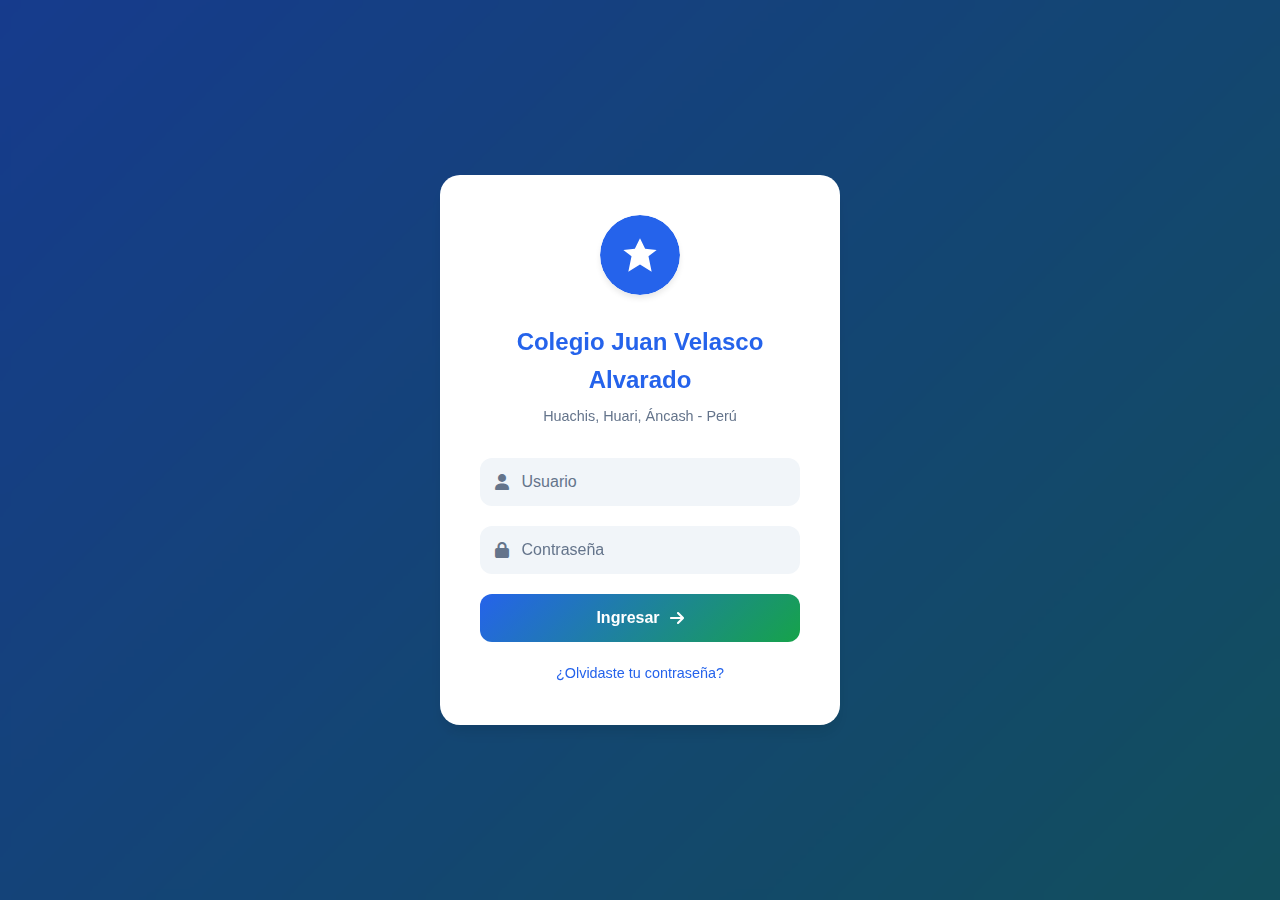
<file: index.html>
<!DOCTYPE html>
<html lang="es">
<head>
    <meta charset="UTF-8">
    <meta name="viewport" content="width=device-width, initial-scale=1.0">
    <title>Colegio Juan Velasco Alvarado - Huachis</title>
    <link rel="stylesheet" href="styles.css">
    <link href="https://cdnjs.cloudflare.com/ajax/libs/font-awesome/6.0.0/css/all.min.css" rel="stylesheet">
</head>
<body>
    <!-- Pantalla de Login -->
    <div id="loginScreen" class="login-screen">
        <div class="login-background"></div>
        <div class="login-overlay">
            <div class="login-container">
                <div class="login-header">
                    <img src="[data-uri]" alt="Logo" class="login-logo">
                    <h1>Colegio Juan Velasco Alvarado</h1>
                    <p>Huachis, Huari, Áncash - Perú</p>
                </div>
                <form id="loginForm" class="login-form">
                    <div class="form-group">
                        <i class="fas fa-user"></i>
                        <input type="text" id="username" placeholder="Usuario" required>
                    </div>
                    <div class="form-group">
                        <i class="fas fa-lock"></i>
                        <input type="password" id="password" placeholder="Contraseña" required>
                    </div>
                    <button type="submit" class="login-btn">
                        <span>Ingresar</span>
                        <i class="fas fa-arrow-right"></i>
                    </button>
                    <a href="#" class="forgot-password">¿Olvidaste tu contraseña?</a>
                </form>
            </div>
        </div>
    </div>

    <!-- Página Principal -->
    <div id="mainContent" class="main-content hidden">
        <!-- Header -->
        <header class="header">
            <div class="container">
                <div class="nav-brand">
                    <img src="[data-uri]" alt="Logo">
                    <div class="brand-text">
                        <h2>Colegio Juan Velasco Alvarado</h2>
                        <p>Huachis, Huari, Áncash</p>
                    </div>
                </div>
                <nav class="nav-menu">
                    <div class="hamburger" id="hamburger">
                        <span></span>
                        <span></span>
                        <span></span>
                    </div>
                    <ul class="nav-links" id="navLinks">
                        <li><a href="#inicio" class="nav-link active">Inicio</a></li>
                        <li><a href="#noticias" class="nav-link">Noticias</a></li>
                        <li><a href="#medio-ambiente" class="nav-link">Medio Ambiente</a></li>
                        <li><a href="#peru" class="nav-link">Conoce el Perú</a></li>
                        <li><a href="#galeria" class="nav-link">Galería</a></li>
                        <li><a href="#nosotros" class="nav-link">Nosotros</a></li>
                        <li><a href="#equipo" class="nav-link">EcoTech</a></li>
                        <li><button id="logoutBtn" class="logout-btn"><i class="fas fa-sign-out-alt"></i></button></li>
                    </ul>
                </nav>
            </div>
        </header>

        <main>
<!-- Sección Inicio -->
<section id="inicio" class="hero">
    <div class="hero-content">
        <div class="hero-text">
            <h1>Bienvenidos ala pagina wep del grupo EcoTech</h1>
            <p>Formando líderes comprometidos con el medio ambiente y el desarrollo sostenible del Perú</p>
            <div class="hero-buttons">
                <button class="btn-primary" onclick="scrollToSection('medio-ambiente')">Aprende sobre el Medio Ambiente</button>
                <button class="btn-secondary" onclick="scrollToSection('peru')">Descubre el Perú</button>
            </div>
        </div>

        <!-- Imagen ficticia, cámbiala luego por la tuya -->
        <div class="hero-image">
            <img src="imagenes/poprtada.jpg"
                 alt="Colegio Juan Velasco Alvarado"
                 class="hero-photo">
        </div>
    </div>
</section>

            <!-- Sección Noticias -->
            <section id="noticias" class="section">
                <div class="container">
                    <h2 class="section-title">Noticias del Perú y el Mundo</h2>
                    <div class="news-grid">
                        <article class="news-card">
                            <div class="news-image">
                                <i class="fas fa-newspaper"></i>
                            </div>
                            <div class="news-content">
                                <span class="news-category">Educación</span>
                                <h3>Nuevas políticas educativas en el Perú</h3>
                                <p>El Ministerio de Educación anuncia importantes cambios para mejorar la calidad educativa en zonas rurales...</p>
                                <span class="news-date">Hoy</span>
                            </div>
                        </article>
                        <article class="news-card">
                            <div class="news-image">
                                <i class="fas fa-globe"></i>
                            </div>
                            <div class="news-content">
                                <span class="news-category">Medio Ambiente</span>
                                <h3>COP28: Avances en sostenibilidad global</h3>
                                <p>Los países se comprometen a reducir las emisiones de carbono y promover energías renovables...</p>
                                <span class="news-date">Ayer</span>
                            </div>
                        </article>
                        <article class="news-card">
                            <div class="news-image">
                                <i class="fas fa-mountain"></i>
                            </div>
                            <div class="news-content">
                                <span class="news-category">Áncash</span>
                                <h3>Proyecto de reforestación en Huari</h3>
                                <p>Iniciativa local busca plantar 10,000 árboles nativos para combatir el cambio climático...</p>
                                <span class="news-date">Hace 2 días</span>
                            </div>
                        </article>
                    </div>
                </div>
            </section>
<!-- Sección Anuncios Ambientales -->
<section id="anuncios" class="section bg-light">
    <div class="container">
        <h2 class="section-title">Consejos para Cuidar el Medio Ambiente</h2>
        <div id="anuncio" style="background:#e6f7e6; padding:15px; border-radius:10px; text-align:center; font-weight:bold; color:#2b6e2b; font-size:18px;">
            🌱 Cargando mensaje...
        </div>
    </div>
</section>

<!-- Script debe ir al FINAL, antes de </body> -->
<script>
document.addEventListener("DOMContentLoaded", function() {
    const mensajes = [
        "💧 Cuida el agua, cada gota cuenta.",
        "🌳 Planta un árbol, regala vida.",
        "♻️ Reduce, reutiliza y recicla.",
        "🚶‍♂️ Camina más, contamina menos.",
        "🌞 Usa energía renovable siempre que puedas."
    ];

    function mostrarMensaje() {
        const aleatorio = Math.floor(Math.random() * mensajes.length);
        document.getElementById("anuncio").innerText = mensajes[aleatorio];
    }

    // Mostrar mensaje inicial
    mostrarMensaje();

    // Cambiar cada 5 segundos
    setInterval(mostrarMensaje, 5000);
});
</script>

            <!-- Sección Medio Ambiente -->
            <section id="medio-ambiente" class="section bg-green">
                <div class="container">
                    <h2 class="section-title">Cuidemos Nuestro Medio Ambiente</h2>
                    <p class="section-subtitle">Pequeñas acciones, grandes cambios para el Perú</p>
                    <div class="environment-grid">
                        <div class="env-card" data-topic="reciclaje">
                            <div class="env-icon">
                                <i class="fas fa-recycle"></i>
                            </div>
                            <h3>Reciclaje</h3>
                            <p>Aprende a separar correctamente los residuos y darles una segunda vida</p>
                            <button class="learn-more">Aprende más</button>
                        </div>
                        <div class="env-card" data-topic="agua">
                            <div class="env-icon">
                                <i class="fas fa-tint"></i>
                            </div>
                            <h3>Cuidado del Agua</h3>
                            <p>Consejos para conservar este recurso vital en nuestras comunidades</p>
                            <button class="learn-more">Aprende más</button>
                        </div>
                        <div class="env-card" data-topic="reforestacion">
                            <div class="env-icon">
                                <i class="fas fa-tree"></i>
                            </div>
                            <h3>Reforestación</h3>
                            <p>Conoce los árboles nativos del Perú y cómo plantarlos</p>
                            <button class="learn-more">Aprende más</button>
                        </div>
                        <div class="env-card" data-topic="plasticos">
                            <div class="env-icon">
                                <i class="fas fa-ban"></i>
                            </div>
                            <h3>Reducción de Plásticos</h3>
                            <p>Alternativas ecológicas para reducir el uso de plásticos</p>
                            <button class="learn-more">Aprende más</button>
                        </div>
                    </div>
                </div>
            </section>

            <!-- Sección Perú -->
            <section id="peru" class="section">
                <div class="container">
                    <h2 class="section-title">Conoce el Perú</h2>
                    <p class="section-subtitle">Descubre la riqueza cultural y geográfica de nuestro país</p>
                    <div class="peru-interactive">
                        <div class="peru-map">
                            <div class="region-selector">
                                <h3>Selecciona una región:</h3>
                                <div class="region-buttons">
                                    <button class="region-btn active" data-region="costa">Costa</button>
                                    <button class="region-btn" data-region="sierra">Sierra</button>
                                    <button class="region-btn" data-region="selva">Selva</button>
                                </div>
                            </div>
                        </div>
                        <div class="region-info">
                            <div class="region-content active" data-region="costa">
                                <h4>La Costa Peruana</h4>
                                <div class="region-details">
                                    <div class="detail-item">
                                        <i class="fas fa-map-marker-alt"></i>
                                        <span>Geografía: Desierto costero con oasis y valles fértiles</span>
                                    </div>
                                    <div class="detail-item">
                                        <i class="fas fa-utensils"></i>
                                        <span>Cultura: Ceviche, marinera, caballos de paso</span>
                                    </div>
                                    <div class="detail-item">
                                        <i class="fas fa-city"></i>
                                        <span>Ciudades: Lima, Trujillo, Chiclayo, Arequipa</span>
                                    </div>
                                </div>
                            </div>
                            <div class="region-content" data-region="sierra">
                                <h4>La Sierra Peruana</h4>
                                <div class="region-details">
                                    <div class="detail-item">
                                        <i class="fas fa-mountain"></i>
                                        <span>Geografía: Cordillera de los Andes, valles interandinos</span>
                                    </div>
                                    <div class="detail-item">
                                        <i class="fas fa-heart"></i>
                                        <span>Cultura: Huayno, textilería, arquitectura inca</span>
                                    </div>
                                    <div class="detail-item">
                                        <i class="fas fa-landmark"></i>
                                        <span>Ciudades: Cusco, Huancayo, Cajamarca, Huaraz</span>
                                    </div>
                                </div>
                            </div>
                            <div class="region-content" data-region="selva">
                                <h4>La Selva Peruana</h4>
                                <div class="region-details">
                                    <div class="detail-item">
                                        <i class="fas fa-leaf"></i>
                                        <span>Geografía: Bosque tropical amazónico, ríos caudalosos</span>
                                    </div>
                                    <div class="detail-item">
                                        <i class="fas fa-fish"></i>
                                        <span>Cultura: Ayahuasca, artesanía shipibo, pesca tradicional</span>
                                    </div>
                                    <div class="detail-item">
                                        <i class="fas fa-water"></i>
                                        <span>Ciudades: Iquitos, Pucallpa, Tarapoto, Puerto Maldonado</span>
                                    </div>
                                </div>
                            </div>
                        </div>
                    </div>
                </div>
            </section>

<!-- Sección Galería -->
<section id="galeria" class="section bg-light">
    <div class="container">
        <h2 class="section-title">Galería</h2>
        <p class="section-subtitle">Momentos especiales de nuestra comunidad educativa</p>
        
        <div class="gallery-grid">

            <div class="gallery-item">
                <img src="imagenes/poprtada.jpg" alt="Ceremonia de graduación">
                <p>Ceremonia de graduación</p>
            </div>

            <div class="gallery-item">
                <img src="imagenes/forestacion.jpg" alt="Proyecto de reforestación">
                <p></p>
            </div>

            <div class="gallery-item">
                <img src="imagenes/reciclaje.jpeg" alt="Actividades comunitarias">
                <p></p>
            </div>

            <div class="gallery-item">
                <img src="imagenes/huachis.jpg" alt="para un pueblo mejor">
                <p></p>
            </div>

            <div class="gallery-item">
                <img src="imagenes/rio.jpg" alt="rios hermosos">
                <p></p>
            </div>

            <div class="gallery-item">
                <img src="imagenes/culturas.jpeg" alt="culturas hermosas">
                <p></p>
            </div>

        </div>
    </div>
</section>

<!-- Estilos CSS -->
<style>
/* Galería */
.gallery-grid {
    display: grid;
    grid-template-columns: repeat(auto-fit, minmax(250px, 1fr));
    gap: 20px;
}

.gallery-item {
    background: #fff;
    border-radius: 10px;
    padding: 10px;
    text-align: center;
    box-shadow: 0 2px 8px rgba(0,0,0,0.1);
}

.gallery-item img {
    width: 100%;
    height: auto; /* mantiene proporción */
    object-fit: contain; /* evita recortes */
    border-radius: 8px;
    display: block;
    margin: 0 auto;
}
</style>


            <!-- Sección Nosotros -->
            <section id="nosotros" class="section">
                <div class="container">
                    <div class="about-content">
                        <div class="about-text">
                            <h2 class="section-title">Sobre Nosotros</h2>
                            <div class="mission-vision">
                                <div class="mv-item">
                                    <h3><i class="fas fa-bullseye"></i> Nuestra Misión</h3>
                                    <p>Formar estudiantes íntegros, comprometidos con la excelencia académica, el cuidado del medio ambiente y el desarrollo sostenible de nuestra región y el Perú, promoviendo valores de responsabilidad, respeto y solidaridad.</p>
                                </div>
                                <div class="mv-item">
                                    <h3><i class="fas fa-eye"></i> Nuestra Visión</h3>
                                    <p>Ser reconocidos como una institución educativa líder en Áncash, que forme ciudadanos competentes, conscientes de su rol en la preservación del medio ambiente y comprometidos con el progreso de su comunidad y país.</p>
                                </div>
                                <div class="mv-item">
                                    <h3><i class="fas fa-heart"></i> Nuestros Valores</h3>
                                    <ul>
                                        <li>Responsabilidad ambiental</li>
                                        <li>Excelencia académica</li>
                                        <li>Respeto y tolerancia</li>
                                        <li>Solidaridad comunitaria</li>
                                        <li>Innovación y creatividad</li>
                                    </ul>
                                </div>
                            </div>
                        </div>
                        <div class="about-stats">
                            <div class="stat-item">
                                <div class="stat-number">25</div>
                                <div class="stat-label">Años de experiencia</div>
                            </div>
                            <div class="stat-item">
                                <div class="stat-number">500+</div>
                                <div class="stat-label">Estudiantes</div>
                            </div>
                            <div class="stat-item">
                                <div class="stat-number">35</div>
                                <div class="stat-label">Docentes</div>
                            </div>
                            <div class="stat-item">
                                <div class="stat-number">100%</div>
                                <div class="stat-label">Compromiso</div>
                            </div>
                        </div>
                    </div>
                </div>
            </section>

            <!-- Sección EcoTech -->
            <section id="equipo" class="section bg-gradient">
                <div class="container">
                    <h2 class="section-title text-white">Grupo EcoTech</h2>
                    <p class="section-subtitle text-white">Desarrollo y diseño de esta plataforma educativa</p>
                    <div class="team-grid">
                        <div class="team-card">
                            <div class="team-avatar">
                                <i class="fas fa-user"></i>
                            </div>
                            <h3>Jhasmin Herrera Rios</h3>
                            <p>Desarrolladora Frontend</p>
                            <div class="team-skills">
                                <span class="skill">HTML/CSS</span>
                                <span class="skill">JavaScript</span>
                            </div>
                        </div>
                        <div class="team-card">
                            <div class="team-avatar">
                                <i class="fas fa-user"></i>
                            </div>
                            <h3>Dayra Fernández Cóndor</h3>
                            <p>Diseñadora UX/UI</p>
                            <div class="team-skills">
                                <span class="skill">Diseño</span>
                                <span class="skill">Usabilidad</span>
                            </div>
                        </div>
                        <div class="team-card">
                            <div class="team-avatar">
                                <i class="fas fa-user"></i>
                            </div>
                            <h3>Sunmy Asencios Calderon</h3>
                            <p>Analista de Contenidos</p>
                            <div class="team-skills">
                                <span class="skill">Investigación</span>
                                <span class="skill">Redacción</span>
                            </div>
                        </div>
                        <div class="team-card">
                            <div class="team-avatar">
                                <i class="fas fa-user"></i>
                            </div>
                            <h3>Mariory Rios Asencios</h3>
                            <p>Especialista en Medio Ambiente</p>
                            <div class="team-skills">
                                <span class="skill">Sostenibilidad</span>
                                <span class="skill">Ecología</span>
                            </div>
                        </div>
                        <div class="team-card">
                            <div class="team-avatar">
                                <i class="fas fa-user"></i>
                            </div>
                            <h3>Thania Rojas Obregón</h3>
                            <p>Coordinadora de Proyecto</p>
                            <div class="team-skills">
                                <span class="skill">Gestión</span>
                                <span class="skill">Liderazgo</span>
                            </div>
                        </div>
                    </div>
                </div>
            </section>
        </main>

        <!-- Footer -->
        <footer class="footer">
            <div class="container">
                <div class="footer-content">
                    <div class="footer-section">
                        <h3>Colegio Juan Velasco Alvarado</h3>
                        <p>Huachis, Huari, Áncash, Perú</p>
                        <div class="social-links">
                            <a href="https://www.facebook.com/share/1BuyKg8rrQ/" target="_blank">
                                <i class="fab fa-facebook"></i>
                            </a>
                        </div>
                    </div>
                    <div class="footer-section">
                        <h3>EcoTech Team</h3>
                        <p>Creado por:</p>
                        <ul class="team-list">
                            <li>Jhasmin Herrera Rios</li>
                            <li>Dayra Fernández Cóndor</li>
                            <li>Sunmy Asencios Calderon</li>
                            <li>Mariory Rios Asencios</li>
                            <li>Thania Rojas Obregón</li>
                        </ul>
                    </div>
                </div>
                <div class="footer-bottom">
                    <p>&copy; 2025 Colegio Juan Velasco Alvarado. Todos los derechos reservados.</p>
                </div>
            </div>
        </footer>
    </div>

    <!-- Modal de Información Ambiental -->
    <div id="envModal" class="modal">
        <div class="modal-content">
            <span class="close">&times;</span>
            <div id="modalContent">
                <!-- El contenido se carga dinámicamente -->
            </div>
        </div>
    </div>

    <script src="script.js"></script>
</body>
</html>
</file>
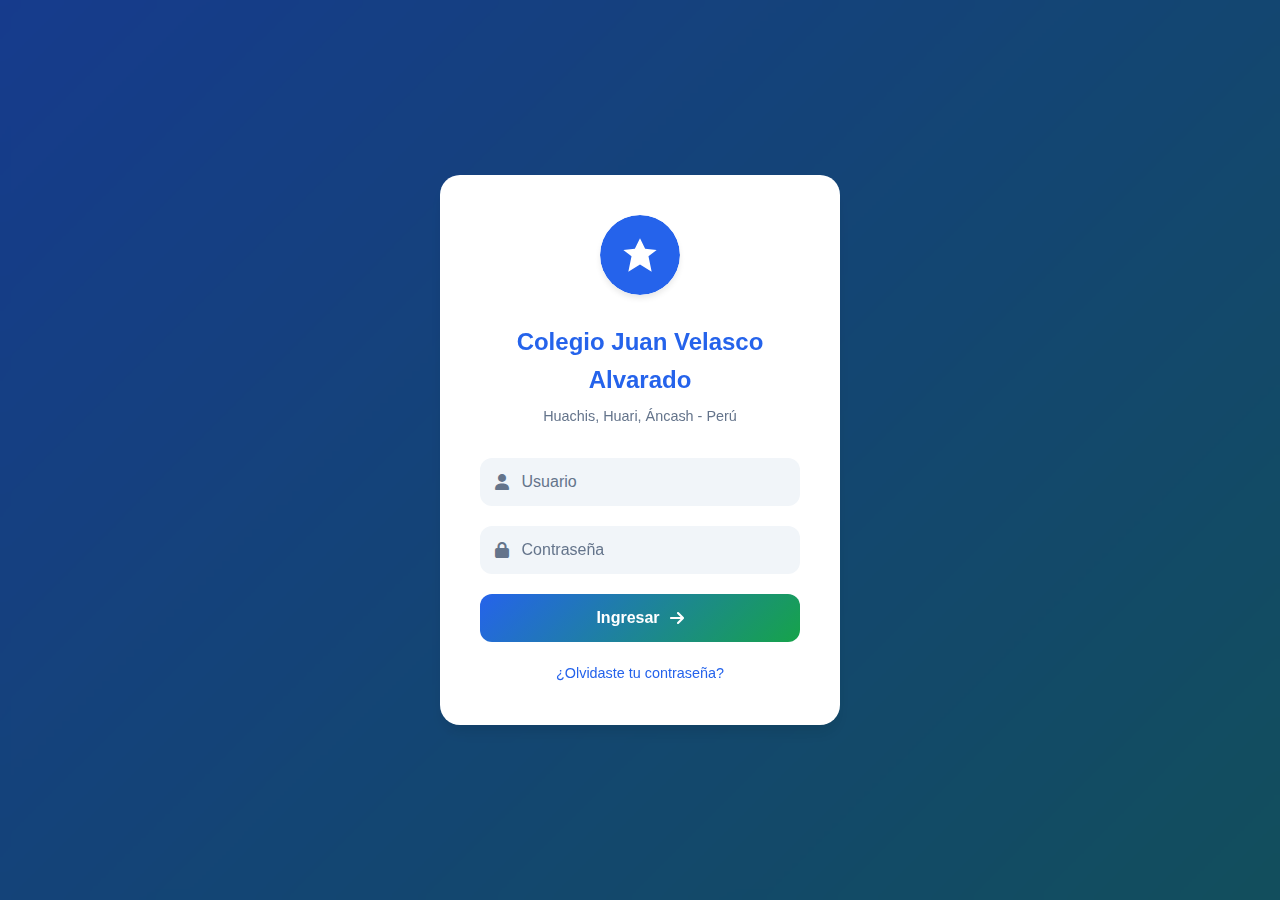
<file: holaaacomoestas/index.html>
<!DOCTYPE html>
<html lang="es">
<head>
    <meta charset="UTF-8">
    <meta name="viewport" content="width=device-width, initial-scale=1.0">
    <title>Colegio Juan Velasco Alvarado - Huachis</title>
    <link rel="stylesheet" href="styles.css">
    <link href="https://cdnjs.cloudflare.com/ajax/libs/font-awesome/6.0.0/css/all.min.css" rel="stylesheet">
</head>
<body>
    <!-- Pantalla de Login -->
    <div id="loginScreen" class="login-screen">
        <div class="login-background"></div>
        <div class="login-overlay">
            <div class="login-container">
                <div class="login-header">
                    <img src="[data-uri]" alt="Logo" class="login-logo">
                    <h1>Colegio Juan Velasco Alvarado</h1>
                    <p>Huachis, Huari, Áncash - Perú</p>
                </div>
                <form id="loginForm" class="login-form">
                    <div class="form-group">
                        <i class="fas fa-user"></i>
                        <input type="text" id="username" placeholder="Usuario" required>
                    </div>
                    <div class="form-group">
                        <i class="fas fa-lock"></i>
                        <input type="password" id="password" placeholder="Contraseña" required>
                    </div>
                    <button type="submit" class="login-btn">
                        <span>Ingresar</span>
                        <i class="fas fa-arrow-right"></i>
                    </button>
                    <a href="#" class="forgot-password">¿Olvidaste tu contraseña?</a>
                </form>
            </div>
        </div>
    </div>

    <!-- Página Principal -->
    <div id="mainContent" class="main-content hidden">
        <!-- Header -->
        <header class="header">
            <div class="container">
                <div class="nav-brand">
                    <img src="[data-uri]" alt="Logo">
                    <div class="brand-text">
                        <h2>Colegio Juan Velasco Alvarado</h2>
                        <p>Huachis, Huari, Áncash</p>
                    </div>
                </div>
                <nav class="nav-menu">
                    <div class="hamburger" id="hamburger">
                        <span></span>
                        <span></span>
                        <span></span>
                    </div>
                    <ul class="nav-links" id="navLinks">
                        <li><a href="#inicio" class="nav-link active">Inicio</a></li>
                        <li><a href="#noticias" class="nav-link">Noticias</a></li>
                        <li><a href="#medio-ambiente" class="nav-link">Medio Ambiente</a></li>
                        <li><a href="#peru" class="nav-link">Conoce el Perú</a></li>
                        <li><a href="#galeria" class="nav-link">Galería</a></li>
                        <li><a href="#nosotros" class="nav-link">Nosotros</a></li>
                        <li><a href="#equipo" class="nav-link">EcoTech</a></li>
                        <li><button id="logoutBtn" class="logout-btn"><i class="fas fa-sign-out-alt"></i></button></li>
                    </ul>
                </nav>
            </div>
        </header>

        <main>
<!-- Sección Inicio -->
<section id="inicio" class="hero">
    <div class="hero-content">
        <div class="hero-text">
            <h1>Bienvenidos al Colegio Juan Velasco Alvarado</h1>
            <p>Formando líderes comprometidos con el medio ambiente y el desarrollo sostenible del Perú</p>
            <div class="hero-buttons">
                <button class="btn-primary" onclick="scrollToSection('medio-ambiente')">Aprende sobre el Medio Ambiente</button>
                <button class="btn-secondary" onclick="scrollToSection('peru')">Descubre el Perú</button>
            </div>
        </div>

        <!-- Imagen ficticia, cámbiala luego por la tuya -->
        <div class="hero-image">
            <img src="imagenes/colegiojva.jpg"
                 alt="Colegio Juan Velasco Alvarado"
                 class="hero-photo">
        </div>
    </div>
</section>

            <!-- Sección Noticias -->
            <section id="noticias" class="section">
                <div class="container">
                    <h2 class="section-title">Noticias del Perú y el Mundo</h2>
                    <div class="news-grid">
                        <article class="news-card">
                            <div class="news-image">
                                <i class="fas fa-newspaper"></i>
                            </div>
                            <div class="news-content">
                                <span class="news-category">Educación</span>
                                <h3>Nuevas políticas educativas en el Perú</h3>
                                <p>El Ministerio de Educación anuncia importantes cambios para mejorar la calidad educativa en zonas rurales...</p>
                                <span class="news-date">Hoy</span>
                            </div>
                        </article>
                        <article class="news-card">
                            <div class="news-image">
                                <i class="fas fa-globe"></i>
                            </div>
                            <div class="news-content">
                                <span class="news-category">Medio Ambiente</span>
                                <h3>COP28: Avances en sostenibilidad global</h3>
                                <p>Los países se comprometen a reducir las emisiones de carbono y promover energías renovables...</p>
                                <span class="news-date">Ayer</span>
                            </div>
                        </article>
                        <article class="news-card">
                            <div class="news-image">
                                <i class="fas fa-mountain"></i>
                            </div>
                            <div class="news-content">
                                <span class="news-category">Áncash</span>
                                <h3>Proyecto de reforestación en Huari</h3>
                                <p>Iniciativa local busca plantar 10,000 árboles nativos para combatir el cambio climático...</p>
                                <span class="news-date">Hace 2 días</span>
                            </div>
                        </article>
                    </div>
                </div>
            </section>
<!-- Sección Anuncios Ambientales -->
<section id="anuncios" class="section bg-light">
    <div class="container">
        <h2 class="section-title">Consejos para Cuidar el Medio Ambiente</h2>
        <div id="anuncio" style="background:#e6f7e6; padding:15px; border-radius:10px; text-align:center; font-weight:bold; color:#2b6e2b; font-size:18px;">
            🌱 Cargando mensaje...
        </div>
    </div>
</section>

<!-- Script debe ir al FINAL, antes de </body> -->
<script>
document.addEventListener("DOMContentLoaded", function() {
    const mensajes = [
        "💧 Cuida el agua, cada gota cuenta.",
        "🌳 Planta un árbol, regala vida.",
        "♻️ Reduce, reutiliza y recicla.",
        "🚶‍♂️ Camina más, contamina menos.",
        "🌞 Usa energía renovable siempre que puedas."
    ];

    function mostrarMensaje() {
        const aleatorio = Math.floor(Math.random() * mensajes.length);
        document.getElementById("anuncio").innerText = mensajes[aleatorio];
    }

    // Mostrar mensaje inicial
    mostrarMensaje();

    // Cambiar cada 5 segundos
    setInterval(mostrarMensaje, 5000);
});
</script>

            <!-- Sección Medio Ambiente -->
            <section id="medio-ambiente" class="section bg-green">
                <div class="container">
                    <h2 class="section-title">Cuidemos Nuestro Medio Ambiente</h2>
                    <p class="section-subtitle">Pequeñas acciones, grandes cambios para el Perú</p>
                    <div class="environment-grid">
                        <div class="env-card" data-topic="reciclaje">
                            <div class="env-icon">
                                <i class="fas fa-recycle"></i>
                            </div>
                            <h3>Reciclaje</h3>
                            <p>Aprende a separar correctamente los residuos y darles una segunda vida</p>
                            <button class="learn-more">Aprende más</button>
                        </div>
                        <div class="env-card" data-topic="agua">
                            <div class="env-icon">
                                <i class="fas fa-tint"></i>
                            </div>
                            <h3>Cuidado del Agua</h3>
                            <p>Consejos para conservar este recurso vital en nuestras comunidades</p>
                            <button class="learn-more">Aprende más</button>
                        </div>
                        <div class="env-card" data-topic="reforestacion">
                            <div class="env-icon">
                                <i class="fas fa-tree"></i>
                            </div>
                            <h3>Reforestación</h3>
                            <p>Conoce los árboles nativos del Perú y cómo plantarlos</p>
                            <button class="learn-more">Aprende más</button>
                        </div>
                        <div class="env-card" data-topic="plasticos">
                            <div class="env-icon">
                                <i class="fas fa-ban"></i>
                            </div>
                            <h3>Reducción de Plásticos</h3>
                            <p>Alternativas ecológicas para reducir el uso de plásticos</p>
                            <button class="learn-more">Aprende más</button>
                        </div>
                    </div>
                </div>
            </section>

            <!-- Sección Perú -->
            <section id="peru" class="section">
                <div class="container">
                    <h2 class="section-title">Conoce el Perú</h2>
                    <p class="section-subtitle">Descubre la riqueza cultural y geográfica de nuestro país</p>
                    <div class="peru-interactive">
                        <div class="peru-map">
                            <div class="region-selector">
                                <h3>Selecciona una región:</h3>
                                <div class="region-buttons">
                                    <button class="region-btn active" data-region="costa">Costa</button>
                                    <button class="region-btn" data-region="sierra">Sierra</button>
                                    <button class="region-btn" data-region="selva">Selva</button>
                                </div>
                            </div>
                        </div>
                        <div class="region-info">
                            <div class="region-content active" data-region="costa">
                                <h4>La Costa Peruana</h4>
                                <div class="region-details">
                                    <div class="detail-item">
                                        <i class="fas fa-map-marker-alt"></i>
                                        <span>Geografía: Desierto costero con oasis y valles fértiles</span>
                                    </div>
                                    <div class="detail-item">
                                        <i class="fas fa-utensils"></i>
                                        <span>Cultura: Ceviche, marinera, caballos de paso</span>
                                    </div>
                                    <div class="detail-item">
                                        <i class="fas fa-city"></i>
                                        <span>Ciudades: Lima, Trujillo, Chiclayo, Arequipa</span>
                                    </div>
                                </div>
                            </div>
                            <div class="region-content" data-region="sierra">
                                <h4>La Sierra Peruana</h4>
                                <div class="region-details">
                                    <div class="detail-item">
                                        <i class="fas fa-mountain"></i>
                                        <span>Geografía: Cordillera de los Andes, valles interandinos</span>
                                    </div>
                                    <div class="detail-item">
                                        <i class="fas fa-heart"></i>
                                        <span>Cultura: Huayno, textilería, arquitectura inca</span>
                                    </div>
                                    <div class="detail-item">
                                        <i class="fas fa-landmark"></i>
                                        <span>Ciudades: Cusco, Huancayo, Cajamarca, Huaraz</span>
                                    </div>
                                </div>
                            </div>
                            <div class="region-content" data-region="selva">
                                <h4>La Selva Peruana</h4>
                                <div class="region-details">
                                    <div class="detail-item">
                                        <i class="fas fa-leaf"></i>
                                        <span>Geografía: Bosque tropical amazónico, ríos caudalosos</span>
                                    </div>
                                    <div class="detail-item">
                                        <i class="fas fa-fish"></i>
                                        <span>Cultura: Ayahuasca, artesanía shipibo, pesca tradicional</span>
                                    </div>
                                    <div class="detail-item">
                                        <i class="fas fa-water"></i>
                                        <span>Ciudades: Iquitos, Pucallpa, Tarapoto, Puerto Maldonado</span>
                                    </div>
                                </div>
                            </div>
                        </div>
                    </div>
                </div>
            </section>

<!-- Sección Galería -->
<section id="galeria" class="section bg-light">
    <div class="container">
        <h2 class="section-title">Galería</h2>
        <p class="section-subtitle">Momentos especiales de nuestra comunidad educativa</p>
        
        <div class="gallery-grid">

            <div class="gallery-item">
                <img src="imagenes/poprtada.jpg" alt="Ceremonia de graduación">
                <p>Ceremonia de graduación</p>
            </div>

            <div class="gallery-item">
                <img src="imagenes/forestacion.jpg" alt="Proyecto de reforestación">
                <p></p>
            </div>

            <div class="gallery-item">
                <img src="imagenes/reciclaje.jpeg" alt="Actividades comunitarias">
                <p></p>
            </div>

            <div class="gallery-item">
                <img src="imagenes/huachis.jpg" alt="para un pueblo mejor">
                <p></p>
            </div>

            <div class="gallery-item">
                <img src="imagenes/rio.jpg" alt="rios hermosos">
                <p></p>
            </div>

            <div class="gallery-item">
                <img src="imagenes/culturas.jpeg" alt="culturas hermosas">
                <p></p>
            </div>

        </div>
    </div>
</section>

<!-- Estilos CSS -->
<style>
/* Galería */
.gallery-grid {
    display: grid;
    grid-template-columns: repeat(auto-fit, minmax(250px, 1fr));
    gap: 20px;
}

.gallery-item {
    background: #fff;
    border-radius: 10px;
    padding: 10px;
    text-align: center;
    box-shadow: 0 2px 8px rgba(0,0,0,0.1);
}

.gallery-item img {
    width: 100%;
    height: auto; /* mantiene proporción */
    object-fit: contain; /* evita recortes */
    border-radius: 8px;
    display: block;
    margin: 0 auto;
}
</style>


            <!-- Sección Nosotros -->
            <section id="nosotros" class="section">
                <div class="container">
                    <div class="about-content">
                        <div class="about-text">
                            <h2 class="section-title">Sobre Nosotros</h2>
                            <div class="mission-vision">
                                <div class="mv-item">
                                    <h3><i class="fas fa-bullseye"></i> Nuestra Misión</h3>
                                    <p>Formar estudiantes íntegros, comprometidos con la excelencia académica, el cuidado del medio ambiente y el desarrollo sostenible de nuestra región y el Perú, promoviendo valores de responsabilidad, respeto y solidaridad.</p>
                                </div>
                                <div class="mv-item">
                                    <h3><i class="fas fa-eye"></i> Nuestra Visión</h3>
                                    <p>Ser reconocidos como una institución educativa líder en Áncash, que forme ciudadanos competentes, conscientes de su rol en la preservación del medio ambiente y comprometidos con el progreso de su comunidad y país.</p>
                                </div>
                                <div class="mv-item">
                                    <h3><i class="fas fa-heart"></i> Nuestros Valores</h3>
                                    <ul>
                                        <li>Responsabilidad ambiental</li>
                                        <li>Excelencia académica</li>
                                        <li>Respeto y tolerancia</li>
                                        <li>Solidaridad comunitaria</li>
                                        <li>Innovación y creatividad</li>
                                    </ul>
                                </div>
                            </div>
                        </div>
                        <div class="about-stats">
                            <div class="stat-item">
                                <div class="stat-number">25</div>
                                <div class="stat-label">Años de experiencia</div>
                            </div>
                            <div class="stat-item">
                                <div class="stat-number">500+</div>
                                <div class="stat-label">Estudiantes</div>
                            </div>
                            <div class="stat-item">
                                <div class="stat-number">35</div>
                                <div class="stat-label">Docentes</div>
                            </div>
                            <div class="stat-item">
                                <div class="stat-number">100%</div>
                                <div class="stat-label">Compromiso</div>
                            </div>
                        </div>
                    </div>
                </div>
            </section>

            <!-- Sección EcoTech -->
            <section id="equipo" class="section bg-gradient">
                <div class="container">
                    <h2 class="section-title text-white">Grupo EcoTech</h2>
                    <p class="section-subtitle text-white">Desarrollo y diseño de esta plataforma educativa</p>
                    <div class="team-grid">
                        <div class="team-card">
                            <div class="team-avatar">
                                <i class="fas fa-user"></i>
                            </div>
                            <h3>Jhasmin Herrera Rios</h3>
                            <p>Desarrolladora Frontend</p>
                            <div class="team-skills">
                                <span class="skill">HTML/CSS</span>
                                <span class="skill">JavaScript</span>
                            </div>
                        </div>
                        <div class="team-card">
                            <div class="team-avatar">
                                <i class="fas fa-user"></i>
                            </div>
                            <h3>Dayra Fernández Cóndor</h3>
                            <p>Diseñadora UX/UI</p>
                            <div class="team-skills">
                                <span class="skill">Diseño</span>
                                <span class="skill">Usabilidad</span>
                            </div>
                        </div>
                        <div class="team-card">
                            <div class="team-avatar">
                                <i class="fas fa-user"></i>
                            </div>
                            <h3>Sunmy Asencios Calderon</h3>
                            <p>Analista de Contenidos</p>
                            <div class="team-skills">
                                <span class="skill">Investigación</span>
                                <span class="skill">Redacción</span>
                            </div>
                        </div>
                        <div class="team-card">
                            <div class="team-avatar">
                                <i class="fas fa-user"></i>
                            </div>
                            <h3>Mariory Rios Asencios</h3>
                            <p>Especialista en Medio Ambiente</p>
                            <div class="team-skills">
                                <span class="skill">Sostenibilidad</span>
                                <span class="skill">Ecología</span>
                            </div>
                        </div>
                        <div class="team-card">
                            <div class="team-avatar">
                                <i class="fas fa-user"></i>
                            </div>
                            <h3>Thania Rojas Obregón</h3>
                            <p>Coordinadora de Proyecto</p>
                            <div class="team-skills">
                                <span class="skill">Gestión</span>
                                <span class="skill">Liderazgo</span>
                            </div>
                        </div>
                    </div>
                </div>
            </section>
        </main>

        <!-- Footer -->
        <footer class="footer">
            <div class="container">
                <div class="footer-content">
                    <div class="footer-section">
                        <h3>Colegio Juan Velasco Alvarado</h3>
                        <p>Huachis, Huari, Áncash, Perú</p>
                        <div class="social-links">
                            <a href="https://www.facebook.com/share/1BuyKg8rrQ/" target="_blank">
                                <i class="fab fa-facebook"></i>
                            </a>
                        </div>
                    </div>
                    <div class="footer-section">
                        <h3>EcoTech Team</h3>
                        <p>Creado por:</p>
                        <ul class="team-list">
                            <li>Jhasmin Herrera Rios</li>
                            <li>Dayra Fernández Cóndor</li>
                            <li>Sunmy Asencios Calderon</li>
                            <li>Mariory Rios Asencios</li>
                            <li>Thania Rojas Obregón</li>
                        </ul>
                    </div>
                </div>
                <div class="footer-bottom">
                    <p>&copy; 2025 Colegio Juan Velasco Alvarado. Todos los derechos reservados.</p>
                </div>
            </div>
        </footer>
    </div>

    <!-- Modal de Información Ambiental -->
    <div id="envModal" class="modal">
        <div class="modal-content">
            <span class="close">&times;</span>
            <div id="modalContent">
                <!-- El contenido se carga dinámicamente -->
            </div>
        </div>
    </div>

    <script src="script.js"></script>
</body>
</html>
</file>
<file: styles.css>
/* Reset y configuración base */
* {
    margin: 0;
    padding: 0;
    box-sizing: border-box;
}

:root {
    --primary-color: #2563eb;
    --secondary-color: #16a34a;
    --accent-color: #dc2626;
    --background-color: #f8fafc;
    --text-color: #1e293b;
    --text-light: #64748b;
    --white: #ffffff;
    --gradient: linear-gradient(135deg, #2563eb 0%, #16a34a 100%);
    --shadow: 0 4px 6px -1px rgba(0, 0, 0, 0.1);
    --shadow-lg: 0 10px 15px -3px rgba(0, 0, 0, 0.1);
}

body {
    font-family: 'Segoe UI', Tahoma, Geneva, Verdana, sans-serif;
    line-height: 1.6;
    color: var(--text-color);
    background-color: var(--background-color);
}

.container {
    max-width: 1200px;
    margin: 0 auto;
    padding: 0 20px;
}

.hidden {
    display: none !important;
}

/* Pantalla de Login */
.login-screen {
    position: fixed;
    top: 0;
    left: 0;
    width: 100%;
    height: 100vh;
    z-index: 1000;
}

.login-background {
    position: absolute;
    top: 0;
    left: 0;
    width: 100%;
    height: 100%;
    background: linear-gradient(135deg, #2563eb 0%, #16a34a 50%, #dc2626 100%);
    background-size: 400% 400%;
    animation: gradientShift 10s ease infinite;
}

@keyframes gradientShift {
    0% { background-position: 0% 50%; }
    50% { background-position: 100% 50%; }
    100% { background-position: 0% 50%; }
}

.login-overlay {
    position: absolute;
    top: 0;
    left: 0;
    width: 100%;
    height: 100%;
    background: rgba(0, 0, 0, 0.4);
    display: flex;
    align-items: center;
    justify-content: center;
    backdrop-filter: blur(5px);
}

.login-container {
    background: var(--white);
    padding: 40px;
    border-radius: 20px;
    box-shadow: var(--shadow-lg);
    width: 100%;
    max-width: 400px;
    text-align: center;
    animation: slideUp 0.8s ease;
}

@keyframes slideUp {
    from {
        opacity: 0;
        transform: translateY(50px);
    }
    to {
        opacity: 1;
        transform: translateY(0);
    }
}

.login-header {
    margin-bottom: 30px;
}

.login-logo {
    width: 80px;
    height: 80px;
    margin-bottom: 20px;
    border-radius: 50%;
    box-shadow: var(--shadow);
}

.login-header h1 {
    font-size: 1.5rem;
    color: var(--primary-color);
    margin-bottom: 5px;
}

.login-header p {
    color: var(--text-light);
    font-size: 0.9rem;
}

.login-form {
    display: flex;
    flex-direction: column;
    gap: 20px;
}

.form-group {
    position: relative;
    display: flex;
    align-items: center;
    background: #f1f5f9;
    border-radius: 12px;
    padding: 15px;
    transition: all 0.3s ease;
}

.form-group:focus-within {
    background: var(--white);
    box-shadow: 0 0 0 2px var(--primary-color);
}

.form-group i {
    color: var(--text-light);
    margin-right: 12px;
    width: 16px;
}

.form-group input {
    border: none;
    background: transparent;
    outline: none;
    width: 100%;
    font-size: 1rem;
    color: var(--text-color);
}

.form-group input::placeholder {
    color: var(--text-light);
}

.login-btn {
    background: var(--gradient);
    color: var(--white);
    border: none;
    padding: 15px 30px;
    border-radius: 12px;
    font-size: 1rem;
    font-weight: 600;
    cursor: pointer;
    transition: all 0.3s ease;
    display: flex;
    align-items: center;
    justify-content: center;
    gap: 10px;
}

.login-btn:hover {
    transform: translateY(-2px);
    box-shadow: var(--shadow-lg);
}

.login-btn:active {
    transform: translateY(0);
}

.forgot-password {
    color: var(--primary-color);
    text-decoration: none;
    font-size: 0.9rem;
    transition: color 0.3s ease;
}

.forgot-password:hover {
    color: var(--secondary-color);
}

/* Header */
.header {
    background: var(--white);
    box-shadow: var(--shadow);
    position: sticky;
    top: 0;
    z-index: 100;
    transition: all 0.3s ease;
}

.header .container {
    display: flex;
    align-items: center;
    justify-content: space-between;
    padding: 15px 20px;
}

.nav-brand {
    display: flex;
    align-items: center;
    gap: 15px;
}

.nav-brand img {
    width: 40px;
    height: 40px;
    border-radius: 50%;
}

.brand-text h2 {
    font-size: 1.2rem;
    color: var(--primary-color);
    margin-bottom: 2px;
}

.brand-text p {
    font-size: 0.8rem;
    color: var(--text-light);
}

.nav-menu {
    display: flex;
    align-items: center;
}

.nav-links {
    display: flex;
    list-style: none;
    align-items: center;
    gap: 30px;
}

.nav-link {
    text-decoration: none;
    color: var(--text-color);
    font-weight: 500;
    padding: 8px 16px;
    border-radius: 8px;
    transition: all 0.3s ease;
}

.nav-link:hover,
.nav-link.active {
    background: var(--primary-color);
    color: var(--white);
}

.logout-btn {
    background: var(--accent-color);
    color: var(--white);
    border: none;
    padding: 8px 12px;
    border-radius: 8px;
    cursor: pointer;
    transition: all 0.3s ease;
}

.logout-btn:hover {
    background: #b91c1c;
}

.hamburger {
    display: none;
    flex-direction: column;
    cursor: pointer;
    gap: 4px;
}

.hamburger span {
    width: 25px;
    height: 3px;
    background: var(--primary-color);
    transition: 0.3s;
}

/* Hero Section */
.hero {
    padding: 80px 0;
    background: linear-gradient(135deg, #f0f9ff 0%, #ecfdf5 100%);
}

.hero-content {
    max-width: 1200px;
    margin: 0 auto;
    display: grid;
    grid-template-columns: 1fr 1fr;
    gap: 60px;
    align-items: center;
    padding: 0 20px;
}

.hero-text h1 {
    font-size: 3rem;
    color: var(--text-color);
    margin-bottom: 20px;
    line-height: 1.2;
}

.hero-text p {
    font-size: 1.2rem;
    color: var(--text-light);
    margin-bottom: 30px;
}

.hero-buttons {
    display: flex;
    gap: 20px;
    flex-wrap: wrap;
}

.btn-primary,
.btn-secondary {
    padding: 15px 30px;
    border-radius: 12px;
    font-size: 1rem;
    font-weight: 600;
    cursor: pointer;
    transition: all 0.3s ease;
    border: none;
    text-decoration: none;
    display: inline-flex;
    align-items: center;
    justify-content: center;
}

.btn-primary {
    background: var(--gradient);
    color: var(--white);
}

.btn-secondary {
    background: transparent;
    color: var(--primary-color);
    border: 2px solid var(--primary-color);
}

.btn-primary:hover,
.btn-secondary:hover {
    transform: translateY(-2px);
    box-shadow: var(--shadow-lg);
}

.hero-image {
    display: flex;
    justify-content: center;
}

.hero-placeholder {
    width: 300px;
    height: 200px;
    background: var(--white);
    border-radius: 20px;
    display: flex;
    flex-direction: column;
    align-items: center;
    justify-content: center;
    box-shadow: var(--shadow);
    border: 2px dashed var(--primary-color);
}

.hero-placeholder i {
    font-size: 4rem;
    color: var(--primary-color);
    margin-bottom: 15px;
}

.hero-placeholder p {
    color: var(--text-light);
    font-weight: 500;
}

/* Sections */
.section {
    padding: 80px 0;
}

.section-title {
    font-size: 2.5rem;
    text-align: center;
    margin-bottom: 20px;
    color: var(--text-color);
}

.section-subtitle {
    text-align: center;
    font-size: 1.2rem;
    color: var(--text-light);
    margin-bottom: 60px;
}

.bg-green {
    background: linear-gradient(135deg, #ecfdf5 0%, #f0fdf4 100%);
}

.bg-light {
    background: var(--white);
}

.bg-gradient {
    background: var(--gradient);
}

.text-white {
    color: var(--white) !important;
}

/* Noticias */
.news-grid {
    display: grid;
    grid-template-columns: repeat(auto-fit, minmax(300px, 1fr));
    gap: 30px;
}

.news-card {
    background: var(--white);
    border-radius: 15px;
    padding: 25px;
    box-shadow: var(--shadow);
    transition: all 0.3s ease;
}

.news-card:hover {
    transform: translateY(-5px);
    box-shadow: var(--shadow-lg);
}

.news-image {
    width: 60px;
    height: 60px;
    background: var(--gradient);
    border-radius: 12px;
    display: flex;
    align-items: center;
    justify-content: center;
    margin-bottom: 20px;
}

.news-image i {
    font-size: 1.5rem;
    color: var(--white);
}

.news-category {
    background: var(--primary-color);
    color: var(--white);
    padding: 4px 12px;
    border-radius: 20px;
    font-size: 0.8rem;
    font-weight: 500;
}

.news-content h3 {
    margin: 15px 0 10px;
    color: var(--text-color);
    font-size: 1.2rem;
}

.news-content p {
    color: var(--text-light);
    margin-bottom: 15px;
    line-height: 1.6;
}

.news-date {
    color: var(--text-light);
    font-size: 0.9rem;
}

/* Medio Ambiente */
.environment-grid {
    display: grid;
    grid-template-columns: repeat(auto-fit, minmax(250px, 1fr));
    gap: 30px;
}

.env-card {
    background: var(--white);
    padding: 30px;
    border-radius: 20px;
    text-align: center;
    box-shadow: var(--shadow);
    transition: all 0.3s ease;
    cursor: pointer;
}

.env-card:hover {
    transform: translateY(-10px);
    box-shadow: var(--shadow-lg);
}

.env-icon {
    width: 80px;
    height: 80px;
    background: var(--gradient);
    border-radius: 50%;
    display: flex;
    align-items: center;
    justify-content: center;
    margin: 0 auto 20px;
}

.env-icon i {
    font-size: 2rem;
    color: var(--white);
}

.env-card h3 {
    margin-bottom: 15px;
    color: var(--text-color);
    font-size: 1.3rem;
}

.env-card p {
    color: var(--text-light);
    margin-bottom: 20px;
    line-height: 1.6;
}

.learn-more {
    background: var(--secondary-color);
    color: var(--white);
    border: none;
    padding: 10px 20px;
    border-radius: 8px;
    cursor: pointer;
    font-weight: 500;
    transition: all 0.3s ease;
}

.learn-more:hover {
    background: #15803d;
}

/* Perú Interactivo */
.peru-interactive {
    display: grid;
    grid-template-columns: 1fr 2fr;
    gap: 40px;
    align-items: start;
}

.region-selector h3 {
    margin-bottom: 20px;
    color: var(--text-color);
}

.region-buttons {
    display: flex;
    flex-direction: column;
    gap: 15px;
}

.region-btn {
    background: var(--white);
    border: 2px solid var(--primary-color);
    color: var(--primary-color);
    padding: 15px 25px;
    border-radius: 12px;
    cursor: pointer;
    font-weight: 500;
    transition: all 0.3s ease;
    text-align: left;
}

.region-btn.active,
.region-btn:hover {
    background: var(--primary-color);
    color: var(--white);
}

.region-info {
    background: var(--white);
    padding: 30px;
    border-radius: 15px;
    box-shadow: var(--shadow);
    min-height: 300px;
}

.region-content {
    display: none;
    animation: fadeIn 0.5s ease;
}

.region-content.active {
    display: block;
}

@keyframes fadeIn {
    from { opacity: 0; }
    to { opacity: 1; }
}

.region-content h4 {
    font-size: 1.5rem;
    color: var(--primary-color);
    margin-bottom: 25px;
}

.region-details {
    display: flex;
    flex-direction: column;
    gap: 20px;
}

.detail-item {
    display: flex;
    align-items: flex-start;
    gap: 15px;
}

.detail-item i {
    color: var(--secondary-color);
    font-size: 1.2rem;
    margin-top: 3px;
    min-width: 20px;
}

.detail-item span {
    color: var(--text-color);
    line-height: 1.6;
}

/* Galería */
.gallery-grid {
    display: grid;
    grid-template-columns: repeat(auto-fit, minmax(300px, 1fr));
    gap: 20px;
}

.gallery-item {
    aspect-ratio: 4/3;
    border-radius: 15px;
    overflow: hidden;
    box-shadow: var(--shadow);
    transition: all 0.3s ease;
}

.gallery-item:hover {
    transform: scale(1.05);
    box-shadow: var(--shadow-lg);
}

.gallery-placeholder {
    width: 100%;
    height: 100%;
    background: linear-gradient(45deg, #f1f5f9, #e2e8f0);
    display: flex;
    flex-direction: column;
    align-items: center;
    justify-content: center;
    border: 2px dashed var(--primary-color);
}

.gallery-placeholder i {
    font-size: 3rem;
    color: var(--primary-color);
    margin-bottom: 10px;
}

.gallery-placeholder p {
    color: var(--text-light);
    font-weight: 500;
    text-align: center;
    padding: 0 10px;
}

/* Nosotros */
.about-content {
    display: grid;
    grid-template-columns: 2fr 1fr;
    gap: 60px;
    align-items: start;
}

.mission-vision {
    display: flex;
    flex-direction: column;
    gap: 40px;
}

.mv-item h3 {
    display: flex;
    align-items: center;
    gap: 10px;
    margin-bottom: 15px;
    color: var(--primary-color);
    font-size: 1.3rem;
}

.mv-item h3 i {
    color: var(--secondary-color);
}

.mv-item p,
.mv-item ul {
    color: var(--text-color);
    line-height: 1.7;
}

.mv-item ul {
    padding-left: 20px;
    margin-top: 10px;
}

.mv-item li {
    margin-bottom: 8px;
}

.about-stats {
    display: flex;
    flex-direction: column;
    gap: 30px;
}

.stat-item {
    text-align: center;
    padding: 30px;
    background: var(--white);
    border-radius: 15px;
    box-shadow: var(--shadow);
}

.stat-number {
    font-size: 2.5rem;
    font-weight: bold;
    color: var(--primary-color);
    margin-bottom: 10px;
}

.stat-label {
    color: var(--text-light);
    font-weight: 500;
}

/* Equipo EcoTech */
.team-grid {
    display: grid;
    grid-template-columns: repeat(auto-fit, minmax(250px, 1fr));
    gap: 30px;
}

.team-card {
    background: rgba(255, 255, 255, 0.1);
    backdrop-filter: blur(10px);
    border: 1px solid rgba(255, 255, 255, 0.2);
    padding: 30px;
    border-radius: 20px;
    text-align: center;
    transition: all 0.3s ease;
}

.team-card:hover {
    transform: translateY(-10px);
    background: rgba(255, 255, 255, 0.15);
}

.team-avatar {
    width: 80px;
    height: 80px;
    background: rgba(255, 255, 255, 0.2);
    border-radius: 50%;
    display: flex;
    align-items: center;
    justify-content: center;
    margin: 0 auto 20px;
}

.team-avatar i {
    font-size: 2rem;
    color: var(--white);
}

.team-card h3 {
    color: var(--white);
    margin-bottom: 10px;
    font-size: 1.2rem;
}

.team-card p {
    color: rgba(255, 255, 255, 0.8);
    margin-bottom: 20px;
}

.team-skills {
    display: flex;
    flex-wrap: wrap;
    gap: 8px;
    justify-content: center;
}

.skill {
    background: rgba(255, 255, 255, 0.2);
    color: var(--white);
    padding: 4px 12px;
    border-radius: 15px;
    font-size: 0.8rem;
}

/* Footer */
.footer {
    background: var(--text-color);
    color: var(--white);
    padding: 40px 0 20px;
}

.footer-content {
    display: grid;
    grid-template-columns: repeat(auto-fit, minmax(300px, 1fr));
    gap: 40px;
    margin-bottom: 30px;
}

.footer-section h3 {
    margin-bottom: 20px;
    color: var(--white);
}

.footer-section p {
    color: rgba(255, 255, 255, 0.8);
    margin-bottom: 15px;
}

.social-links {
    display: flex;
    gap: 15px;
}

.social-links a {
    width: 40px;
    height: 40px;
    background: var(--primary-color);
    border-radius: 50%;
    display: flex;
    align-items: center;
    justify-content: center;
    color: var(--white);
    transition: all 0.3s ease;
}

.social-links a:hover {
    background: var(--secondary-color);
    transform: translateY(-2px);
}

.team-list {
    list-style: none;
}

.team-list li {
    color: rgba(255, 255, 255, 0.8);
    margin-bottom: 8px;
    padding-left: 15px;
    position: relative;
}

.team-list li:before {
    content: "•";
    color: var(--secondary-color);
    position: absolute;
    left: 0;
}

.footer-bottom {
    border-top: 1px solid rgba(255, 255, 255, 0.2);
    padding-top: 20px;
    text-align: center;
    color: rgba(255, 255, 255, 0.6);
}

/* Modal */
.modal {
    display: none;
    position: fixed;
    z-index: 2000;
    left: 0;
    top: 0;
    width: 100%;
    height: 100%;
    background: rgba(0, 0, 0, 0.6);
    backdrop-filter: blur(5px);
}

.modal-content {
    background: var(--white);
    margin: 5% auto;
    padding: 40px;
    border-radius: 20px;
    width: 90%;
    max-width: 600px;
    max-height: 80vh;
    overflow-y: auto;
    position: relative;
    animation: slideUp 0.3s ease;
}

.close {
    position: absolute;
    right: 20px;
    top: 20px;
    font-size: 28px;
    font-weight: bold;
    cursor: pointer;
    color: var(--text-light);
    transition: color 0.3s ease;
}

.close:hover {
    color: var(--text-color);
}

/* Responsive Design */
@media (max-width: 768px) {
    .hamburger {
        display: flex;
    }
    
    .nav-links {
        position: fixed;
        top: 70px;
        left: 0;
        width: 100%;
        height: calc(100vh - 70px);
        background: var(--white);
        flex-direction: column;
        justify-content: start;
        padding: 40px 20px;
        transform: translateX(-100%);
        transition: transform 0.3s ease;
        box-shadow: var(--shadow);
    }
    
    .nav-links.active {
        transform: translateX(0);
    }
    
    .nav-link {
        width: 100%;
        text-align: center;
        padding: 15px;
        border-bottom: 1px solid #f1f5f9;
    }
    
    .hero-content {
        grid-template-columns: 1fr;
        gap: 40px;
        text-align: center;
    }
    
    .hero-text h1 {
        font-size: 2rem;
    }
    
    .hero-buttons {
        justify-content: center;
    }
    
    .peru-interactive {
        grid-template-columns: 1fr;
    }
    
    .region-buttons {
        flex-direction: row;
        overflow-x: auto;
        padding-bottom: 10px;
    }
    
    .region-btn {
        white-space: nowrap;
        min-width: 120px;
    }
    
    .about-content {
        grid-template-columns: 1fr;
        gap: 40px;
    }
    
    .about-stats {
        flex-direction: row;
        flex-wrap: wrap;
    }
    
    .stat-item {
        flex: 1;
        min-width: 120px;
    }
    
    .section-title {
        font-size: 2rem;
    }
    
    .modal-content {
        margin: 10% auto;
        padding: 30px 20px;
    }
}

@media (max-width: 480px) {
    .hero-text h1 {
        font-size: 1.8rem;
    }
    
    .hero-buttons {
        flex-direction: column;
        align-items: center;
    }
    
    .btn-primary,
    .btn-secondary {
        width: 100%;
        max-width: 250px;
    }
    
    .team-grid {
        grid-template-columns: 1fr;
    }
    
    .news-grid,
    .environment-grid,
    .gallery-grid {
        grid-template-columns: 1fr;
    }
    
    .login-container {
        margin: 20px;
        padding: 30px 20px;
    }
}
</file>
<file: holaaacomoestas/styles.css>
/* Reset y configuración base */
* {
    margin: 0;
    padding: 0;
    box-sizing: border-box;
}

:root {
    --primary-color: #2563eb;
    --secondary-color: #16a34a;
    --accent-color: #dc2626;
    --background-color: #f8fafc;
    --text-color: #1e293b;
    --text-light: #64748b;
    --white: #ffffff;
    --gradient: linear-gradient(135deg, #2563eb 0%, #16a34a 100%);
    --shadow: 0 4px 6px -1px rgba(0, 0, 0, 0.1);
    --shadow-lg: 0 10px 15px -3px rgba(0, 0, 0, 0.1);
}

body {
    font-family: 'Segoe UI', Tahoma, Geneva, Verdana, sans-serif;
    line-height: 1.6;
    color: var(--text-color);
    background-color: var(--background-color);
}

.container {
    max-width: 1200px;
    margin: 0 auto;
    padding: 0 20px;
}

.hidden {
    display: none !important;
}

/* Pantalla de Login */
.login-screen {
    position: fixed;
    top: 0;
    left: 0;
    width: 100%;
    height: 100vh;
    z-index: 1000;
}

.login-background {
    position: absolute;
    top: 0;
    left: 0;
    width: 100%;
    height: 100%;
    background: linear-gradient(135deg, #2563eb 0%, #16a34a 50%, #dc2626 100%);
    background-size: 400% 400%;
    animation: gradientShift 10s ease infinite;
}

@keyframes gradientShift {
    0% { background-position: 0% 50%; }
    50% { background-position: 100% 50%; }
    100% { background-position: 0% 50%; }
}

.login-overlay {
    position: absolute;
    top: 0;
    left: 0;
    width: 100%;
    height: 100%;
    background: rgba(0, 0, 0, 0.4);
    display: flex;
    align-items: center;
    justify-content: center;
    backdrop-filter: blur(5px);
}

.login-container {
    background: var(--white);
    padding: 40px;
    border-radius: 20px;
    box-shadow: var(--shadow-lg);
    width: 100%;
    max-width: 400px;
    text-align: center;
    animation: slideUp 0.8s ease;
}

@keyframes slideUp {
    from {
        opacity: 0;
        transform: translateY(50px);
    }
    to {
        opacity: 1;
        transform: translateY(0);
    }
}

.login-header {
    margin-bottom: 30px;
}

.login-logo {
    width: 80px;
    height: 80px;
    margin-bottom: 20px;
    border-radius: 50%;
    box-shadow: var(--shadow);
}

.login-header h1 {
    font-size: 1.5rem;
    color: var(--primary-color);
    margin-bottom: 5px;
}

.login-header p {
    color: var(--text-light);
    font-size: 0.9rem;
}

.login-form {
    display: flex;
    flex-direction: column;
    gap: 20px;
}

.form-group {
    position: relative;
    display: flex;
    align-items: center;
    background: #f1f5f9;
    border-radius: 12px;
    padding: 15px;
    transition: all 0.3s ease;
}

.form-group:focus-within {
    background: var(--white);
    box-shadow: 0 0 0 2px var(--primary-color);
}

.form-group i {
    color: var(--text-light);
    margin-right: 12px;
    width: 16px;
}

.form-group input {
    border: none;
    background: transparent;
    outline: none;
    width: 100%;
    font-size: 1rem;
    color: var(--text-color);
}

.form-group input::placeholder {
    color: var(--text-light);
}

.login-btn {
    background: var(--gradient);
    color: var(--white);
    border: none;
    padding: 15px 30px;
    border-radius: 12px;
    font-size: 1rem;
    font-weight: 600;
    cursor: pointer;
    transition: all 0.3s ease;
    display: flex;
    align-items: center;
    justify-content: center;
    gap: 10px;
}

.login-btn:hover {
    transform: translateY(-2px);
    box-shadow: var(--shadow-lg);
}

.login-btn:active {
    transform: translateY(0);
}

.forgot-password {
    color: var(--primary-color);
    text-decoration: none;
    font-size: 0.9rem;
    transition: color 0.3s ease;
}

.forgot-password:hover {
    color: var(--secondary-color);
}

/* Header */
.header {
    background: var(--white);
    box-shadow: var(--shadow);
    position: sticky;
    top: 0;
    z-index: 100;
    transition: all 0.3s ease;
}

.header .container {
    display: flex;
    align-items: center;
    justify-content: space-between;
    padding: 15px 20px;
}

.nav-brand {
    display: flex;
    align-items: center;
    gap: 15px;
}

.nav-brand img {
    width: 40px;
    height: 40px;
    border-radius: 50%;
}

.brand-text h2 {
    font-size: 1.2rem;
    color: var(--primary-color);
    margin-bottom: 2px;
}

.brand-text p {
    font-size: 0.8rem;
    color: var(--text-light);
}

.nav-menu {
    display: flex;
    align-items: center;
}

.nav-links {
    display: flex;
    list-style: none;
    align-items: center;
    gap: 30px;
}

.nav-link {
    text-decoration: none;
    color: var(--text-color);
    font-weight: 500;
    padding: 8px 16px;
    border-radius: 8px;
    transition: all 0.3s ease;
}

.nav-link:hover,
.nav-link.active {
    background: var(--primary-color);
    color: var(--white);
}

.logout-btn {
    background: var(--accent-color);
    color: var(--white);
    border: none;
    padding: 8px 12px;
    border-radius: 8px;
    cursor: pointer;
    transition: all 0.3s ease;
}

.logout-btn:hover {
    background: #b91c1c;
}

.hamburger {
    display: none;
    flex-direction: column;
    cursor: pointer;
    gap: 4px;
}

.hamburger span {
    width: 25px;
    height: 3px;
    background: var(--primary-color);
    transition: 0.3s;
}

/* Hero Section */
.hero {
    padding: 80px 0;
    background: linear-gradient(135deg, #f0f9ff 0%, #ecfdf5 100%);
}

.hero-content {
    max-width: 1200px;
    margin: 0 auto;
    display: grid;
    grid-template-columns: 1fr 1fr;
    gap: 60px;
    align-items: center;
    padding: 0 20px;
}

.hero-text h1 {
    font-size: 3rem;
    color: var(--text-color);
    margin-bottom: 20px;
    line-height: 1.2;
}

.hero-text p {
    font-size: 1.2rem;
    color: var(--text-light);
    margin-bottom: 30px;
}

.hero-buttons {
    display: flex;
    gap: 20px;
    flex-wrap: wrap;
}

.btn-primary,
.btn-secondary {
    padding: 15px 30px;
    border-radius: 12px;
    font-size: 1rem;
    font-weight: 600;
    cursor: pointer;
    transition: all 0.3s ease;
    border: none;
    text-decoration: none;
    display: inline-flex;
    align-items: center;
    justify-content: center;
}

.btn-primary {
    background: var(--gradient);
    color: var(--white);
}

.btn-secondary {
    background: transparent;
    color: var(--primary-color);
    border: 2px solid var(--primary-color);
}

.btn-primary:hover,
.btn-secondary:hover {
    transform: translateY(-2px);
    box-shadow: var(--shadow-lg);
}

.hero-image {
    display: flex;
    justify-content: center;
}

.hero-placeholder {
    width: 300px;
    height: 200px;
    background: var(--white);
    border-radius: 20px;
    display: flex;
    flex-direction: column;
    align-items: center;
    justify-content: center;
    box-shadow: var(--shadow);
    border: 2px dashed var(--primary-color);
}

.hero-placeholder i {
    font-size: 4rem;
    color: var(--primary-color);
    margin-bottom: 15px;
}

.hero-placeholder p {
    color: var(--text-light);
    font-weight: 500;
}

/* Sections */
.section {
    padding: 80px 0;
}

.section-title {
    font-size: 2.5rem;
    text-align: center;
    margin-bottom: 20px;
    color: var(--text-color);
}

.section-subtitle {
    text-align: center;
    font-size: 1.2rem;
    color: var(--text-light);
    margin-bottom: 60px;
}

.bg-green {
    background: linear-gradient(135deg, #ecfdf5 0%, #f0fdf4 100%);
}

.bg-light {
    background: var(--white);
}

.bg-gradient {
    background: var(--gradient);
}

.text-white {
    color: var(--white) !important;
}

/* Noticias */
.news-grid {
    display: grid;
    grid-template-columns: repeat(auto-fit, minmax(300px, 1fr));
    gap: 30px;
}

.news-card {
    background: var(--white);
    border-radius: 15px;
    padding: 25px;
    box-shadow: var(--shadow);
    transition: all 0.3s ease;
}

.news-card:hover {
    transform: translateY(-5px);
    box-shadow: var(--shadow-lg);
}

.news-image {
    width: 60px;
    height: 60px;
    background: var(--gradient);
    border-radius: 12px;
    display: flex;
    align-items: center;
    justify-content: center;
    margin-bottom: 20px;
}

.news-image i {
    font-size: 1.5rem;
    color: var(--white);
}

.news-category {
    background: var(--primary-color);
    color: var(--white);
    padding: 4px 12px;
    border-radius: 20px;
    font-size: 0.8rem;
    font-weight: 500;
}

.news-content h3 {
    margin: 15px 0 10px;
    color: var(--text-color);
    font-size: 1.2rem;
}

.news-content p {
    color: var(--text-light);
    margin-bottom: 15px;
    line-height: 1.6;
}

.news-date {
    color: var(--text-light);
    font-size: 0.9rem;
}

/* Medio Ambiente */
.environment-grid {
    display: grid;
    grid-template-columns: repeat(auto-fit, minmax(250px, 1fr));
    gap: 30px;
}

.env-card {
    background: var(--white);
    padding: 30px;
    border-radius: 20px;
    text-align: center;
    box-shadow: var(--shadow);
    transition: all 0.3s ease;
    cursor: pointer;
}

.env-card:hover {
    transform: translateY(-10px);
    box-shadow: var(--shadow-lg);
}

.env-icon {
    width: 80px;
    height: 80px;
    background: var(--gradient);
    border-radius: 50%;
    display: flex;
    align-items: center;
    justify-content: center;
    margin: 0 auto 20px;
}

.env-icon i {
    font-size: 2rem;
    color: var(--white);
}

.env-card h3 {
    margin-bottom: 15px;
    color: var(--text-color);
    font-size: 1.3rem;
}

.env-card p {
    color: var(--text-light);
    margin-bottom: 20px;
    line-height: 1.6;
}

.learn-more {
    background: var(--secondary-color);
    color: var(--white);
    border: none;
    padding: 10px 20px;
    border-radius: 8px;
    cursor: pointer;
    font-weight: 500;
    transition: all 0.3s ease;
}

.learn-more:hover {
    background: #15803d;
}

/* Perú Interactivo */
.peru-interactive {
    display: grid;
    grid-template-columns: 1fr 2fr;
    gap: 40px;
    align-items: start;
}

.region-selector h3 {
    margin-bottom: 20px;
    color: var(--text-color);
}

.region-buttons {
    display: flex;
    flex-direction: column;
    gap: 15px;
}

.region-btn {
    background: var(--white);
    border: 2px solid var(--primary-color);
    color: var(--primary-color);
    padding: 15px 25px;
    border-radius: 12px;
    cursor: pointer;
    font-weight: 500;
    transition: all 0.3s ease;
    text-align: left;
}

.region-btn.active,
.region-btn:hover {
    background: var(--primary-color);
    color: var(--white);
}

.region-info {
    background: var(--white);
    padding: 30px;
    border-radius: 15px;
    box-shadow: var(--shadow);
    min-height: 300px;
}

.region-content {
    display: none;
    animation: fadeIn 0.5s ease;
}

.region-content.active {
    display: block;
}

@keyframes fadeIn {
    from { opacity: 0; }
    to { opacity: 1; }
}

.region-content h4 {
    font-size: 1.5rem;
    color: var(--primary-color);
    margin-bottom: 25px;
}

.region-details {
    display: flex;
    flex-direction: column;
    gap: 20px;
}

.detail-item {
    display: flex;
    align-items: flex-start;
    gap: 15px;
}

.detail-item i {
    color: var(--secondary-color);
    font-size: 1.2rem;
    margin-top: 3px;
    min-width: 20px;
}

.detail-item span {
    color: var(--text-color);
    line-height: 1.6;
}

/* Galería */
.gallery-grid {
    display: grid;
    grid-template-columns: repeat(auto-fit, minmax(300px, 1fr));
    gap: 20px;
}

.gallery-item {
    aspect-ratio: 4/3;
    border-radius: 15px;
    overflow: hidden;
    box-shadow: var(--shadow);
    transition: all 0.3s ease;
}

.gallery-item:hover {
    transform: scale(1.05);
    box-shadow: var(--shadow-lg);
}

.gallery-placeholder {
    width: 100%;
    height: 100%;
    background: linear-gradient(45deg, #f1f5f9, #e2e8f0);
    display: flex;
    flex-direction: column;
    align-items: center;
    justify-content: center;
    border: 2px dashed var(--primary-color);
}

.gallery-placeholder i {
    font-size: 3rem;
    color: var(--primary-color);
    margin-bottom: 10px;
}

.gallery-placeholder p {
    color: var(--text-light);
    font-weight: 500;
    text-align: center;
    padding: 0 10px;
}

/* Nosotros */
.about-content {
    display: grid;
    grid-template-columns: 2fr 1fr;
    gap: 60px;
    align-items: start;
}

.mission-vision {
    display: flex;
    flex-direction: column;
    gap: 40px;
}

.mv-item h3 {
    display: flex;
    align-items: center;
    gap: 10px;
    margin-bottom: 15px;
    color: var(--primary-color);
    font-size: 1.3rem;
}

.mv-item h3 i {
    color: var(--secondary-color);
}

.mv-item p,
.mv-item ul {
    color: var(--text-color);
    line-height: 1.7;
}

.mv-item ul {
    padding-left: 20px;
    margin-top: 10px;
}

.mv-item li {
    margin-bottom: 8px;
}

.about-stats {
    display: flex;
    flex-direction: column;
    gap: 30px;
}

.stat-item {
    text-align: center;
    padding: 30px;
    background: var(--white);
    border-radius: 15px;
    box-shadow: var(--shadow);
}

.stat-number {
    font-size: 2.5rem;
    font-weight: bold;
    color: var(--primary-color);
    margin-bottom: 10px;
}

.stat-label {
    color: var(--text-light);
    font-weight: 500;
}

/* Equipo EcoTech */
.team-grid {
    display: grid;
    grid-template-columns: repeat(auto-fit, minmax(250px, 1fr));
    gap: 30px;
}

.team-card {
    background: rgba(255, 255, 255, 0.1);
    backdrop-filter: blur(10px);
    border: 1px solid rgba(255, 255, 255, 0.2);
    padding: 30px;
    border-radius: 20px;
    text-align: center;
    transition: all 0.3s ease;
}

.team-card:hover {
    transform: translateY(-10px);
    background: rgba(255, 255, 255, 0.15);
}

.team-avatar {
    width: 80px;
    height: 80px;
    background: rgba(255, 255, 255, 0.2);
    border-radius: 50%;
    display: flex;
    align-items: center;
    justify-content: center;
    margin: 0 auto 20px;
}

.team-avatar i {
    font-size: 2rem;
    color: var(--white);
}

.team-card h3 {
    color: var(--white);
    margin-bottom: 10px;
    font-size: 1.2rem;
}

.team-card p {
    color: rgba(255, 255, 255, 0.8);
    margin-bottom: 20px;
}

.team-skills {
    display: flex;
    flex-wrap: wrap;
    gap: 8px;
    justify-content: center;
}

.skill {
    background: rgba(255, 255, 255, 0.2);
    color: var(--white);
    padding: 4px 12px;
    border-radius: 15px;
    font-size: 0.8rem;
}

/* Footer */
.footer {
    background: var(--text-color);
    color: var(--white);
    padding: 40px 0 20px;
}

.footer-content {
    display: grid;
    grid-template-columns: repeat(auto-fit, minmax(300px, 1fr));
    gap: 40px;
    margin-bottom: 30px;
}

.footer-section h3 {
    margin-bottom: 20px;
    color: var(--white);
}

.footer-section p {
    color: rgba(255, 255, 255, 0.8);
    margin-bottom: 15px;
}

.social-links {
    display: flex;
    gap: 15px;
}

.social-links a {
    width: 40px;
    height: 40px;
    background: var(--primary-color);
    border-radius: 50%;
    display: flex;
    align-items: center;
    justify-content: center;
    color: var(--white);
    transition: all 0.3s ease;
}

.social-links a:hover {
    background: var(--secondary-color);
    transform: translateY(-2px);
}

.team-list {
    list-style: none;
}

.team-list li {
    color: rgba(255, 255, 255, 0.8);
    margin-bottom: 8px;
    padding-left: 15px;
    position: relative;
}

.team-list li:before {
    content: "•";
    color: var(--secondary-color);
    position: absolute;
    left: 0;
}

.footer-bottom {
    border-top: 1px solid rgba(255, 255, 255, 0.2);
    padding-top: 20px;
    text-align: center;
    color: rgba(255, 255, 255, 0.6);
}

/* Modal */
.modal {
    display: none;
    position: fixed;
    z-index: 2000;
    left: 0;
    top: 0;
    width: 100%;
    height: 100%;
    background: rgba(0, 0, 0, 0.6);
    backdrop-filter: blur(5px);
}

.modal-content {
    background: var(--white);
    margin: 5% auto;
    padding: 40px;
    border-radius: 20px;
    width: 90%;
    max-width: 600px;
    max-height: 80vh;
    overflow-y: auto;
    position: relative;
    animation: slideUp 0.3s ease;
}

.close {
    position: absolute;
    right: 20px;
    top: 20px;
    font-size: 28px;
    font-weight: bold;
    cursor: pointer;
    color: var(--text-light);
    transition: color 0.3s ease;
}

.close:hover {
    color: var(--text-color);
}

/* Responsive Design */
@media (max-width: 768px) {
    .hamburger {
        display: flex;
    }
    
    .nav-links {
        position: fixed;
        top: 70px;
        left: 0;
        width: 100%;
        height: calc(100vh - 70px);
        background: var(--white);
        flex-direction: column;
        justify-content: start;
        padding: 40px 20px;
        transform: translateX(-100%);
        transition: transform 0.3s ease;
        box-shadow: var(--shadow);
    }
    
    .nav-links.active {
        transform: translateX(0);
    }
    
    .nav-link {
        width: 100%;
        text-align: center;
        padding: 15px;
        border-bottom: 1px solid #f1f5f9;
    }
    
    .hero-content {
        grid-template-columns: 1fr;
        gap: 40px;
        text-align: center;
    }
    
    .hero-text h1 {
        font-size: 2rem;
    }
    
    .hero-buttons {
        justify-content: center;
    }
    
    .peru-interactive {
        grid-template-columns: 1fr;
    }
    
    .region-buttons {
        flex-direction: row;
        overflow-x: auto;
        padding-bottom: 10px;
    }
    
    .region-btn {
        white-space: nowrap;
        min-width: 120px;
    }
    
    .about-content {
        grid-template-columns: 1fr;
        gap: 40px;
    }
    
    .about-stats {
        flex-direction: row;
        flex-wrap: wrap;
    }
    
    .stat-item {
        flex: 1;
        min-width: 120px;
    }
    
    .section-title {
        font-size: 2rem;
    }
    
    .modal-content {
        margin: 10% auto;
        padding: 30px 20px;
    }
}

@media (max-width: 480px) {
    .hero-text h1 {
        font-size: 1.8rem;
    }
    
    .hero-buttons {
        flex-direction: column;
        align-items: center;
    }
    
    .btn-primary,
    .btn-secondary {
        width: 100%;
        max-width: 250px;
    }
    
    .team-grid {
        grid-template-columns: 1fr;
    }
    
    .news-grid,
    .environment-grid,
    .gallery-grid {
        grid-template-columns: 1fr;
    }
    
    .login-container {
        margin: 20px;
        padding: 30px 20px;
    }
}
</file>
